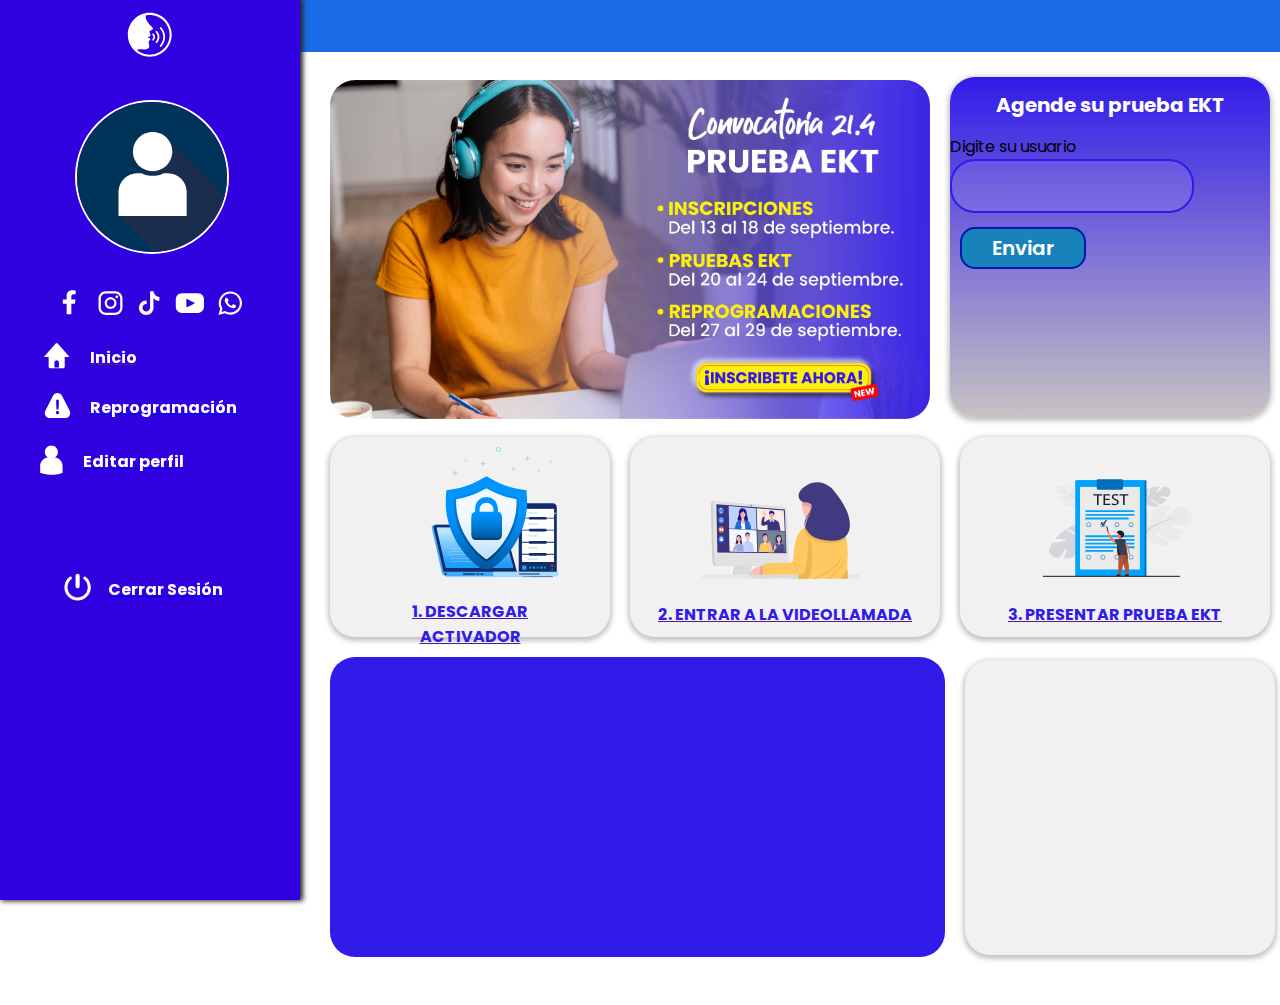
<file: index.html>
<!DOCTYPE html>
  <html lang="en">
  <head>
    <meta charset="UTF-8">
    <meta http-equiv="X-UA-Compatible" content="IE=edge">
    <meta name="viewport" content="width=device-width, initial-scale=1.0">
    <title>Dashboard ETK</title>
    <!-- estilos -->
    <link rel="stylesheet" href="css/estilos.css">
  </head>
  <body>
    <!-- header -->
    <header class="header">
    </header>
    <!-- contenedor -->
    <section class="container">
      <aside class="container__aside">
        <!--Sidebar-->
        <div class="row">
          <div class="col-xs-6">
            <div class="sidebar">
              <figure class="sidebar-logo">
                <img src="./assets/images/logo.svg" alt="logo de IPT">
              </figure>
              <div class="sidebar-photo">
                <div>
                  <img class="sidebar-photo-profile" src="./assets/images/1.svg" alt="Foto de perfil">
                </div>
              </div>
              <!--Redes sociales-->
              <div class="social-media">
                <div class="flex-container">
                  <div class="flex-item">
                    <a  target="_blank" href="http://www.facebook.com/Academiaipt">
                      <img src="./assets/images/facebook.svg" alt="Facebook">
                    </a>
                  </div>
                  <div class="flex-item">
                    <a target="_blank" href="http://www.instagram.com/Inglesparatodos">
                      <img src="./assets/images/instagram.svg" alt="Instagram">
                    </a>
                  </div>
                  <div class="flex-item">
                    <a  target="_blank" href="http://www.tiktok.com/@academiaipt">
                      <img src="./assets/images/tiktok.svg" alt="TikTok">
                    </a>
                  </div>
                  <div class="flex-item">
                    <a  target="_blank" href="http://www.youtube.com/Academiaipt">
                      <img src="./assets/images/youtube.svg" alt="Youtube">
                    </a>
                  </div>
                  <div class="flex-item">
                    <a  target="_blank" href="http://www.wa.me/573229373983">
                      <img src="./assets/images/whatsapp.svg" alt="WhatsApp">
                    </a>
                  </div>
                </div>
              </div>
              <!--Menú principal-->
              <div class="menu">
                <nav class="flex-container-menu">
                  <div class="flex-item-menu">
                    <a href="#"><img src="./assets/images/home.svg" alt="Home"></a>
                    <a href="">  <h4 class="inicio-title">Inicio</h4></a>
                  </div>
                  <div class="flex-item-menu">
                    <a href="#"><img src="./assets/images/alert.svg" alt="Reprogramar"></a>
                    <a href="html/form.html"> <h4 class="repr-title">Reprogramación</h4></a>
                  </div>
                </nav>
                <section class="icon-user-edit">
                  <a href="./html/form.html"><img src="./assets/images/4.svg" alt="Salir" width="30px"></a>
                  <a href="/html/form.html"><h4 class="user-edit-title">Editar perfil</h4></a>
                </section>
                <section class="flex-item-menu-logout">
                  <a href="#"><img src="./assets/images/off.svg" alt="Salir" width="30px"></a>
                  <a href="#"><h4 class="logout-title">Cerrar Sesión<h4></a>
                </section>
              </div>
            </div>
          </div>
        </div>
      </aside>
      <section class="container2">
        <div class="container2__prueba">
          <img  class="container2__prueba--imagen" src="./assets/images/PRUEBAS EKT-07.jpg" alt="" width="100%">
        </div>
        <!-- <div class="container2__registro">
          <div class="formulario1"> 
            <h1 class="formulario1__titulo">Consulte el estado de su prueba</h1>
            <label for="">Digite su usuario</label>
            <input  class="input" type="text" placeholder="">
            <br>
            <a  class="formulario1__boton" href="#">Enviar</a>
          </div> -->
        </div>  
        <div class="container2__consulta">
          <div class="formulario2"> 
            <h1 class="formulario1__titulo">Agende su prueba EKT</h1>
            <label for="">Digite su usuario</label>
            <input  class="input" type="text" placeholder="">
            <br>
            <a  class="formulario1__boton" href="#">Enviar</a>
          </div>
        </div>
        <div class="container2__activador">
          <figure class="img-descargar">
            <img src="assets/security.svg" alt="" height="170px" width="250px">
            <a href=""><h3 class="container2__titulo_1">1. DESCARGAR ACTIVADOR</h3></a>
          </figure>
        </div>
        <div class="container2__videollamada">
          <img src="assets/videollamada.svg" alt="" height="170px" width="300px">
          <a href=""><h3 class="container2__titulo_2">2. ENTRAR A LA VIDEOLLAMADA</h3></a>
          
        </div>
        <div class="container2__presentar">
          <img src="assets/test.svg" alt="" width="310px" height="170px">
          <a href=""><h3 class="container2__titulo_3">3. PRESENTAR PRUEBA EKT</h3></a>
        </div>
        <div class="container2__video"></div>
        <div class="container2__side-video"></div>
  
        <div class="container2__espacio"></div>
      </section>
    </section>
  </body>
  </html>
</file>
<file: css/estilos.css>
@import url('https://fonts.googleapis.com/css2?family=Poppins:wght@200&display=swap');

.sidebar {
  width: 300px;
  position: fixed;
  left: 0;
  top: 0;
  height: 100%;
  background-color: #3000df;
  margin-left: initial;
  padding-top: 0;
  box-shadow: 2px 0px 5px 1px #252525;
}

.sidebar-logo {
  width: 50px;
  margin-top: 10px;
  justify-content: center;
  margin-left: 125px;
}

.sidebar-photo-profile {
  margin-top: 20px;
  margin-left: 75px;
  width: 150px;
  height: 150px;
  border: 2.5px solid #ffffff;
  border-radius: 150px;
  overflow: hidden;
  display: inline-block;
  position: relative;
}
.flex-container {
  margin-top: 10px;
  display: flex;
  justify-content: center;
}
.flex-item {
  width: 40px;
  height: 40px;
  line-height: 100px;
  margin-top: 15px;
  margin: 0px;
}
.flex-container-menu {
  margin-top: 30px;
  justify-content: left;
  display: grid;
  align-items: center;
  height: 100px;
}
.flex-item-menu {
  width: 35px;
  height: 50px;
  align-items: center;
  margin-left: 40px;
  line-height: 50px;
}
.flex-item-menu-logout {
  display: flex;
  align-items: center;
  justify-content: center;
  margin-top: 30px;
}
.inicio-title {
  display: flex;
  margin-left: 50px;
  margin-top: -60px;
  font-family: 'Poppins', sans-serif;
  color: white;
}
.repr-title {
  margin-top: -60px;
  display: flex;
  margin-left: 50px;
  font-family: 'Poppins', sans-serif;
  color: white;
}
.logout-title {
  padding: 15px;
  font-family: 'Poppins', sans-serif;
  color: white;
}
.icon-user-edit{
  display: flex;
  align-items: center;
  justify-content: center;
  margin-top: -25px;
  margin-left: -55px;
  margin-right: 10px;
}
.user-edit-title {
  padding: 15px;
  margin-left: 2px;
  font-family: 'Poppins', sans-serif;
  color: white;
}
body {
  padding: 0px;
  margin: 0px;
}  
/* start header */
.header {
  align-items:right;
  background-color:rgb(27,108,233);
  color: white;
  display: flex;
  height: 70px;
  justify-content:space-between;
  top: 0px;
  width: 1050px;
  margin-left: 300px;
  margin-top: -18px;
  right: 50px;
}

/* end header */
.container{
  display: flex;
  justify-content: flex-start;
  flex-direction: row;
  height: 100%;
  width:fit-content;
  margin-left: 25%;
}
.container2{
  display: flex;
  flex-direction: row;
  flex-wrap: wrap;
  justify-content: flex-start;
  align-items: center;
  width:fit-content;
  height: 70%;
  margin-top: 10px;
  margin-left: 10px;
  font-family: 'Poppins', sans-serif;
}
.container2__prueba{
  width: 600px;
  height: 300px;
  background: linear-gradient( white,rgb(49,27,233));
  border-radius: 25px;
  margin-right: 20px;
  margin-bottom: 20px;
}
.container2__prueba--imagen{
  border-radius: 25px;
  background: linear-gradient( white,rgb(49,27,233));
}


.container2__consulta{
  width: 320px;
  height: 340px;  
  background: linear-gradient(rgb(49,27,233), #c7c3c3); 
  border-radius: 25px;
  margin-top: 15px;
  box-shadow: 0px 2px 5px 2px #c7c3c3;
  justify-content: center;
  display: flex;
}
.container2__video{
  width: 615px;
  height: 300px; 
  background:rgb(49,27,233);
  border-radius: 25px;
  margin-top: 20px;
}
.container2__side-video{
  background: rgb(241, 241, 241);
  border-radius: 25px;
  box-shadow: 0px 2px 5px 2px #c7c3c3;
  justify-content: center;
  height: 295px;  
  margin-top: 20px;
  margin-left: 20px;
  display: flex;
  width: 310px;
}
.container2__activador{
  width: 280px;
  height: 200px;  
  background: rgb(241, 241, 241);
  border-radius: 25px;
  margin-top: 20px;
  box-shadow: 0px 2px 5px 2px #c7c3c3;

}
.container2__videollamada{
  width: 310px;
  height: 200px;  
  background: rgb(241,241,241);
  border-radius: 25px;
  margin-left: 20px;
  margin-top: 20px;
  box-shadow: 0px 2px 5px 2px #c7c3c3;
  display: grid;
}
.container2__presentar{
  width: 310px;
  height: 200px;  
  background: rgb(241,241,241);
  border-radius: 25px;
  margin-left: 20px;
  margin-top: 20px;
  box-shadow: 0px 2px 5px 2px #c7c3c3;
  display: grid;
}
.container2__titulo_1{
  font-size: medium;
  width: 100%;
  text-align: center;
  margin-top: -5px;
  margin-bottom: 10px;
  color: rgb(49, 27, 233);
  text-decoration: none;
}
.container2__titulo_2{
  font-size: medium;
  text-align: center;
  margin-top: -5px;
  color: rgb(49, 27, 233);
  text-decoration: none;
}
.container2__titulo_3{
  font-size: medium;
  text-align: center;
  margin-top: -5px;
  color: rgb(49, 27, 233);
  text-decoration: none;
}

.container2__espacio{
  height: 30px;
  width: 600px;
}
.img-descargar{
  margin-top: -10px;
}
/* formulario */


.formulario1__boton{
  text-align: center;
  margin-left: 10px;
  margin-top:50px;
  text-decoration: none;
  padding: 5px 30px;
  font-weight: 600;
  font-size: 20px;
  color: #ffffff;
  background-color: #1883ba;
  border-radius: 15px;
  border: 2px solid #0016b0;
}
.formulario1__boton:hover{
  color: #1883ba;
  background-color: #ffffff;
}

.formulario1__titulo{
  color: white;
  font-size: 20px;
  text-align: center;
}


.input {
  background-color: rgba(255,255,255,0.1);
  border: 2px solid rgb(49, 27, 233);
  border-radius: 25px;
  color:white;
  font-family: 'Muli', sans-serif;
  font-size: 16px;
  height: 50px;
  margin-bottom: 20px;
  outline: none;
  padding: 0px 20px;
  width: 200px;
}
</file>
